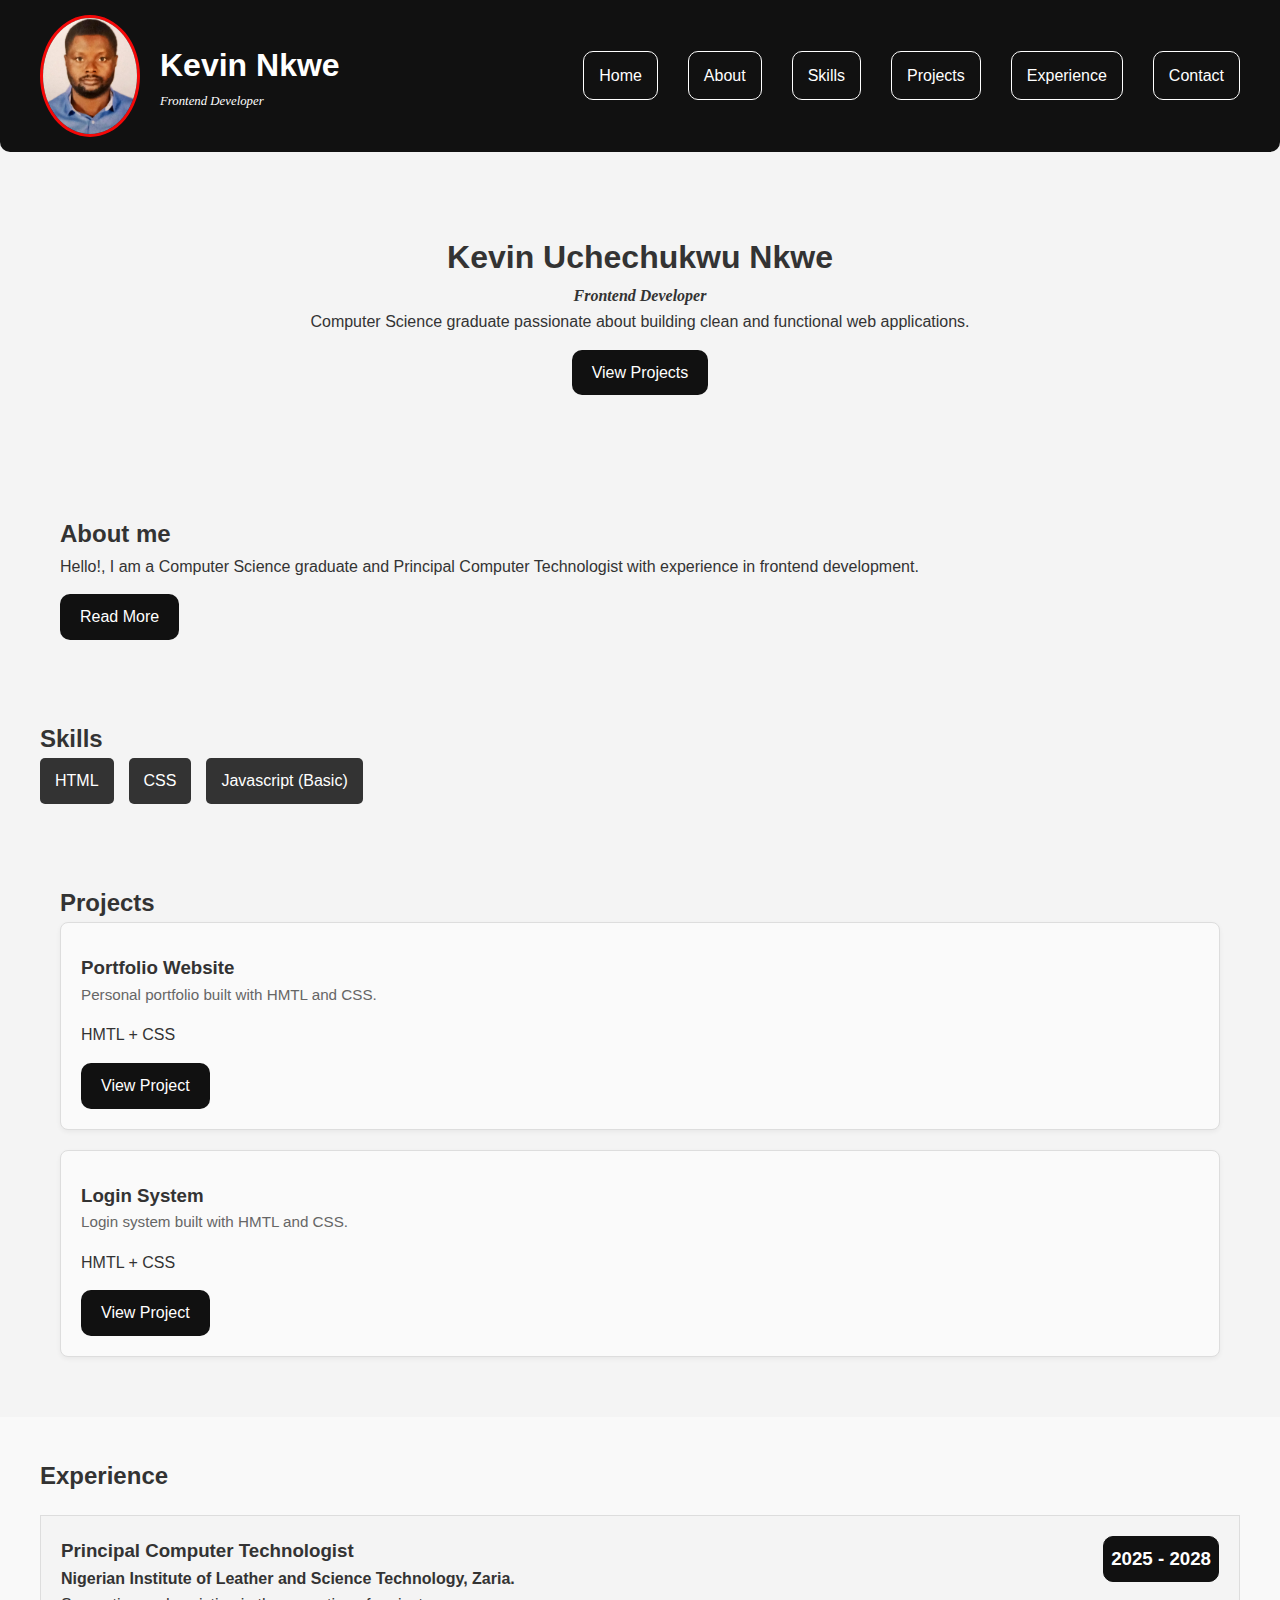
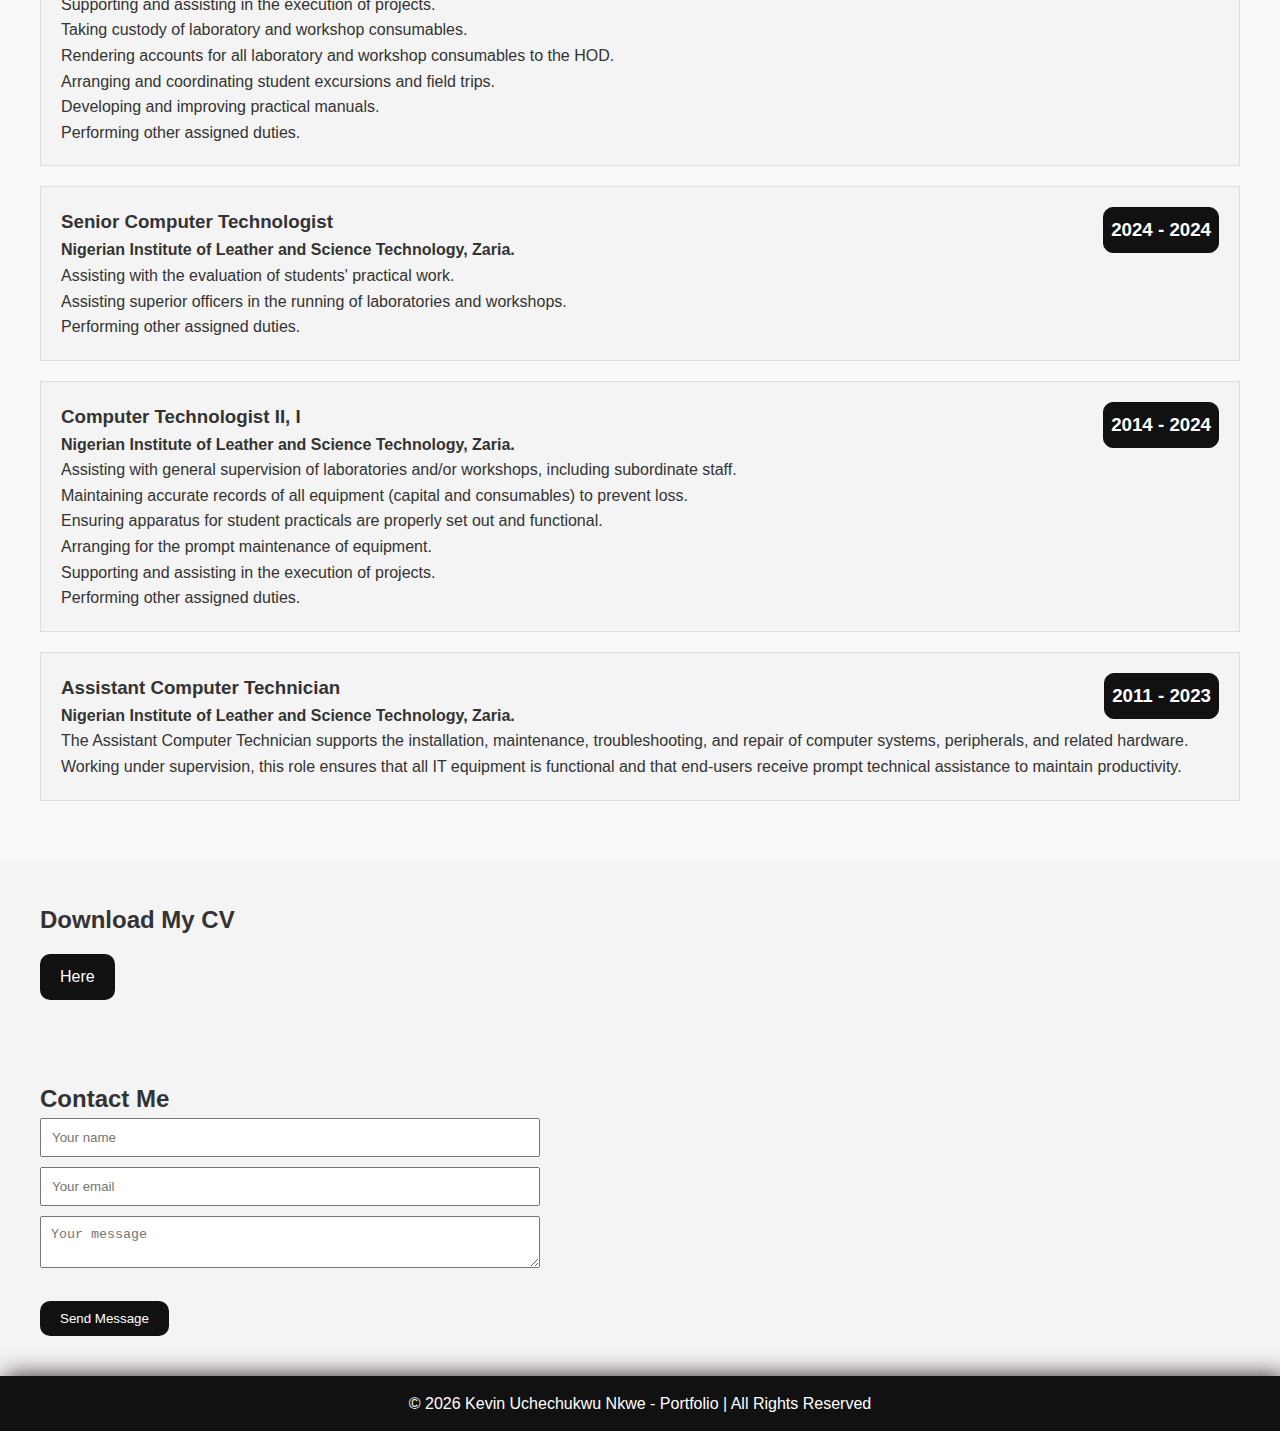
<file: index.html>
<!DOCTYPE html>
<html lang="en">
<head>
  <meta charset="UTF-8">
  <meta name="viewport" content="width=device-width, initial-scale=1.0">
  <link rel="stylesheet" href="./assets/css/styles.css">
  <title>Kevin Nkwe | Portfolio</title>
</head>
<body>
 <div class="main-container">
   <!-- Navigation -->
  <header>
    <div class="logo">
      <img src="./assets/images/passport4.jpg" alt="Kevin Uchechukwu Nkwe">
      <div class="logo-text">
        <h2>Kevin Nkwe</h2>
      <p>Frontend Developer</p>
      </div>
    </div>
    <div class="nav">
      <nav class="navbar">
      <ul class="nav-links">
        <li><a href="#home">Home</a></li>
        <li><a href="#about">About</a></li>
        <li><a href="#skills">Skills</a></li>
        <li><a href="#projects">Projects</a></li>
        <li><a href="#experience">Experience</a></li>
        <li><a href="#contact">Contact</a></li>
      </ul>
    </nav>
    </div>
    
  </header>
  <!-- Hero -->
   <section id="home" class="hero">
    <h1>Kevin Uchechukwu Nkwe</h1>
    <h3>Frontend Developer</h3>
    <p>Computer Science graduate passionate about building clean and functional web applications.</p>
    <a href="#projects" class="btn">View Projects</a>
   </section>
   <!-- About -->
    <section id="about" class="section">
      <div class="container">
        <h2>About me</h2>
      <p>Hello!, I am a Computer Science graduate and Principal Computer Technologist with experience in frontend development.</p>
      <a href="./pages/about.html" class="link-btn">Read More</a>
      </div>
    </section>
    <!-- Skills -->
    <section id="skills" class="section">
      <h2>Skills</h2>
      <ul class="skills-list">
        <li>HTML</li>
        <li>CSS</li>
        <li>Javascript (Basic)</li>
      </ul>
    </section> 
    <!-- Projects -->
     <section id="projects" class="section">
      <div class="container">
        <h2>Projects</h2>
      <div class="project-card">
        <h3>Portfolio Website</h3>
        <p>Personal portfolio built with HMTL and CSS.</p>
        <span>HMTL + CSS</span>
        <a href="#home" id="projects" class="project-link-btn">View Project</a>
      </div>
      <div class="project-card">
        <h3>Login System</h3>
        <p>Login system built with HMTL and CSS.</p>
        <span>HMTL + CSS</span>
        <a href="./pages/login.html" class="project-link-btn">View Project</a>
      </div>
      </div>      
     </section>
     <!-- Experiences -->
      <section id="experience" class="section bg-light">
        <h2>Experience</h2>
        <div class="experience-card">
          <h3>Principal Computer Technologist <span class="experience-year">2025 &dash; 2028</span></h3>
          <dl>
            <dt><strong>Nigerian Institute of Leather and Science Technology, Zaria.</strong></dt>
            <dd>Supporting and assisting in the execution of projects.</dd>
            <dd>Taking custody of laboratory and workshop consumables.</dd>
            <dd>Rendering accounts for all laboratory and workshop consumables to the HOD.</dd>
            <dd>Arranging and coordinating student excursions and field trips.</dd>
            <dd>Developing and improving practical manuals.</dd>
            <dd>Performing other assigned duties.</dd>
          </dl>
        </div>
        <div class="experience-card">
          <h3>Senior Computer Technologist <span class="experience-year">2024 &dash; 2024</span></h3>
          <dl>
            <dt><strong>Nigerian Institute of Leather and Science Technology, Zaria.</strong></dt>
            <dd>Assisting with the evaluation of students' practical work.</dd>
            <dd>Assisting superior officers in the running of laboratories and workshops.</dd>
            <dd>Performing other assigned duties.</dd>
          </dl>
        </div>
        <div class="experience-card">
          <h3>Computer Technologist II, I<span class="experience-year"> 2014 &dash; 2024</span></h3>
          <dl>
            <dt><strong>Nigerian Institute of Leather and Science Technology, Zaria.</strong></dt>
            <dd>Assisting with general supervision of laboratories and/or workshops, including subordinate staff.</dd>
            <dd>Maintaining accurate records of all equipment (capital and consumables) to prevent loss.</dd>
            <dd>Ensuring apparatus for student practicals are properly set out and functional.</dd>
            <dd>Arranging for the prompt maintenance of equipment.</dd>
            <dd>Supporting and assisting in the execution of projects.</dd>
            <dd>Performing other assigned duties.</dd>
          </dl>
        </div>
        <div class="experience-card">
          <h3>Assistant Computer Technician <span class="experience-year"> 2011 &dash; 2023</span></h3>
          <dl>
            <dt><strong>Nigerian Institute of Leather and Science Technology, Zaria.</strong></dt>
            <dd>The Assistant Computer Technician supports the installation, maintenance, troubleshooting, and repair of computer systems, peripherals, and related hardware.</dd>
            <dd>Working under supervision, this role ensures that all IT equipment is functional and that end-users receive prompt technical assistance to maintain productivity.</dd>
          </dl>
        </div>
      </section>
      <!-- Download CV -->
     <section class="section">
      <h2>Download My CV</h2>
      <a class="btn" href="./assets/Kevin-U-Nkwe-CV.pdf">Here</a>
     </section>
     <section id="contact" class="section">
      <h2>Contact Me</h2>
      <form action="#" class="contact-form">
        <input type="text" name="name" id="name" placeholder="Your name" required>
        <input type="email" name="email" id="email" placeholder="Your email" required>
        <textarea name="message" id="message" placeholder="Your message" required></textarea>
        <button type="submit" class="btn">Send Message</button>
      </form>
     </section>
     <!-- footer -->
      <footer>
        <p>&copy 2026 Kevin Uchechukwu Nkwe - Portfolio | All Rights Reserved</p>
      </footer>
 </div>
</body>
</html>
</file>
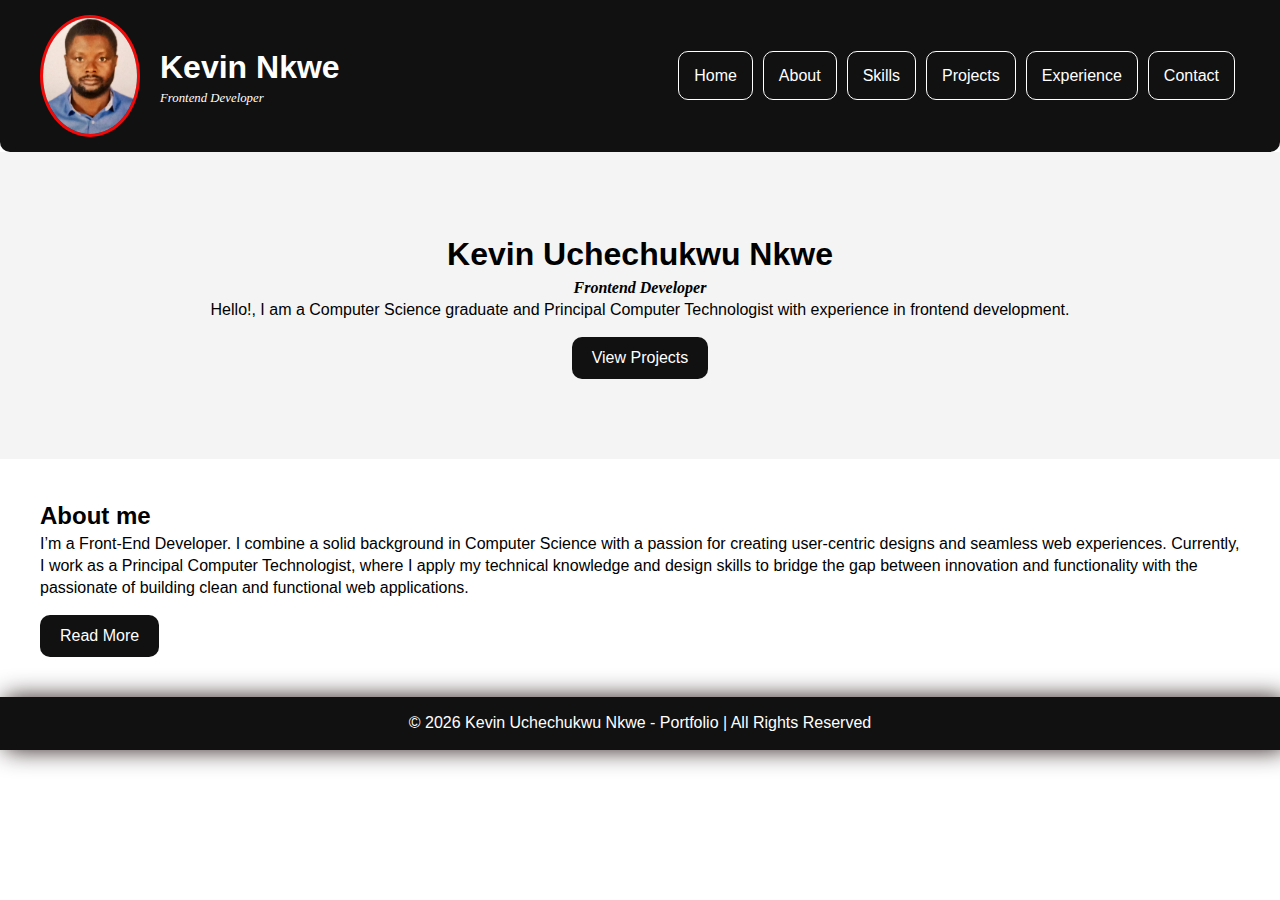
<file: pages/about.html>
<!DOCTYPE html>
<html lang="en">
<head>
  <meta charset="UTF-8">
  <meta name="viewport" content="width=device-width, initial-scale=1.0">
  <title>About | Kevin Nkwe - Portfolio</title>
  <link rel="stylesheet" href="../assests/css/styles.css">
</head>
<body>
  <!-- Navigation -->
  <header>
    <div class="logo">
      <img src="../assests/images/passport4.jpg" alt="Kevin Uchechukwu Nkwe">
      <div class="logo-text">
        <h2>Kevin Nkwe</h2>
      <p>Frontend Developer</p>
      </div>
    </div>
    <div class="nav">
      <nav class="navbar">
      <ul class="nav-links">
        <li><a href="../index.html">Home</a></li>
        <li><a href="#about">About</a></li>
        <li><a href="../index.html">Skills</a></li>
        <li><a href="./projects.html">Projects</a></li>
        <li><a href="../index.html">Experience</a></li>
        <li><a href="../index.html">Contact</a></li>
      </ul>
    </nav>
    </div>
    
  </header>
  <!-- Hero -->
   <section id="home" class="hero">
    <h1>Kevin Uchechukwu Nkwe</h1>
    <h3>Frontend Developer</h3>
    <p>Hello!, I am a Computer Science graduate and Principal Computer Technologist with experience in frontend development.</p>
    <a href="./projects.html" class="btn">View Projects</a>
   </section>
   <!-- About -->
    <section id="about" class="section">
      <h2>About me</h2>
      <p class="about-text">I’m a Front-End Developer. I combine a solid background in Computer Science with a passion for creating user-centric designs and seamless web experiences. Currently, I work as a Principal Computer Technologist, where I apply my technical knowledge and design skills to bridge the gap between innovation and functionality  with the passionate of building clean and functional web applications.</p>
      <a href="./about.html" class="link-btn">Read More</a>
    </section>
     <!-- footer -->
      <footer>
        <p>&copy 2026 Kevin Uchechukwu Nkwe - Portfolio | All Rights Reserved</p>
      </footer>

</body>
</html>
</file>
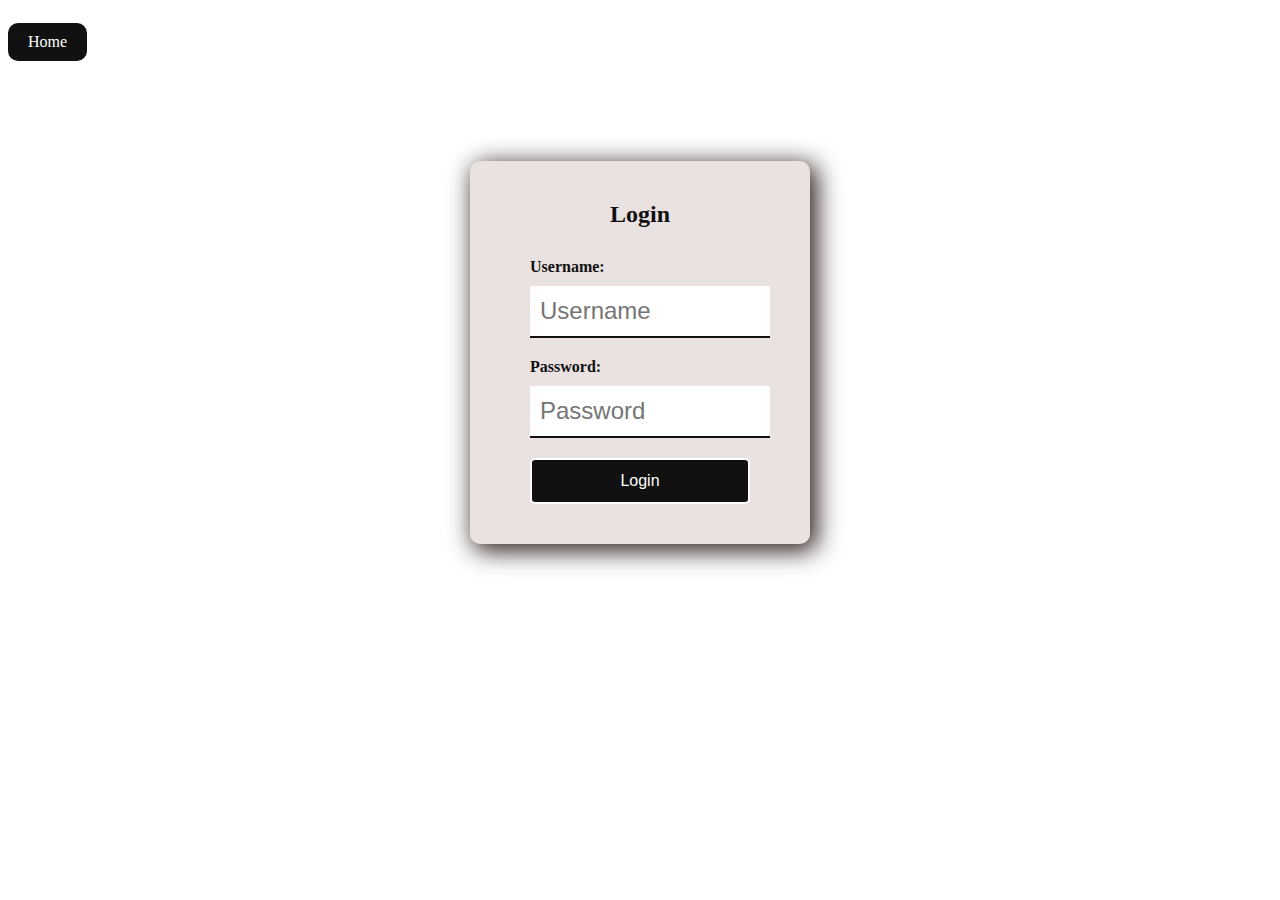
<file: pages/login.html>
<!DOCTYPE html>
<html lang="en">
<head>
  <meta charset="UTF-8">
  <meta name="viewport" content="width=device-width, initial-scale=1.0">
  <title>Login Form | Kevin Nkwe Portfolio</title>
  <link rel="stylesheet" href="../assests/css/login-form.css">
</head>
<body>
  <a href="../index.html" class="home-link-btn">Home</a>
  <div class="header">
    <div class="login-container">
    <h2>Login</h2>
    <div class="login-form">
      <form action="#" method="post">
      <label for="username">Username:</label>
      <input type="text" id="username" name="username" placeholder="Username" required>
      
      <label for="password">Password:</label>
      <input type="password" id="password" name="password"  placeholder="Password" required>
      
      <button type="submit">Login</button>
    </form>
    </div>
    </div>
  </div>
</body>
</html>
</file>
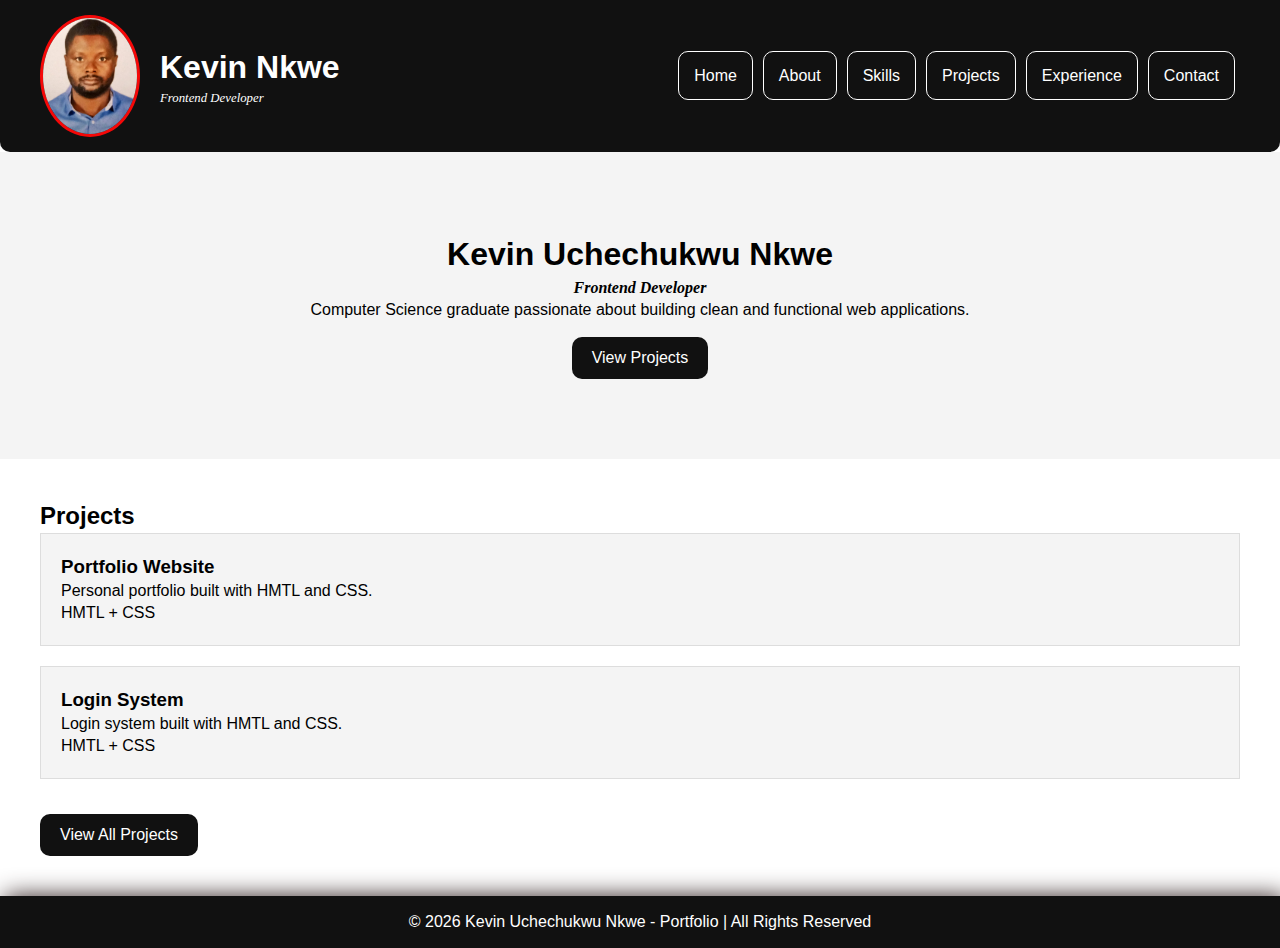
<file: pages/projects.html>
<!DOCTYPE html>
<html lang="en">
<head>
  <meta charset="UTF-8">
  <meta name="viewport" content="width=device-width, initial-scale=1.0">
  <title>Projects | Kevin Nkwe - Portfolio</title>
  <link rel="stylesheet" href="../assests/css/styles.css">
</head>
<body>
  <!-- Navigation -->
  <header>
    <div class="logo">
      <img src="../assests/images/passport4.jpg" alt="Kevin Uchechukwu Nkwe">
      <div class="logo-text">
        <h2>Kevin Nkwe</h2>
      <p>Frontend Developer</p>
      </div>
    </div>
    <div class="nav">
      <nav class="navbar">
      <ul class="nav-links">
        <li><a href="../index.html">Home</a></li>
        <li><a href="./about.html">About</a></li>
        <li><a href="../index.html">Skills</a></li>
        <li><a href="./projects.html">Projects</a></li>
        <li><a href="../index.html">Experience</a></li>
        <li><a href="../index.html">Contact</a></li>
      </ul>
    </nav>
    </div>
    
  </header>
  <!-- Hero -->
   <section id="home" class="hero">
    <h1>Kevin Uchechukwu Nkwe</h1>
    <h3>Frontend Developer</h3>
    <p>Computer Science graduate passionate about building clean and functional web applications.</p>
    <a href="#projects" class="btn">View Projects</a>
   </section>
    <!-- Projects -->
     <section id="projects" class="section">
      <h2>Projects</h2>
      <div class="project-card">
        <h3>Portfolio Website</h3>
        <p>Personal portfolio built with HMTL and CSS.</p>
        <span>HMTL + CSS</span>
      </div>
      <div class="project-card">
        <h3>Login System</h3>
        <p>Login system built with HMTL and CSS.</p>
        <span>HMTL + CSS</span>
      </div>
      <a href="#project" class="link-btn">View All Projects</a>
     </section>
     <!-- footer -->
      <footer>
        <p>&copy 2026 Kevin Uchechukwu Nkwe - Portfolio | All Rights Reserved</p>
      </footer>
</body>
</html>
</file>
<file: assets/css/styles.css>
:root{
  --btn-color-black: #111;
  --bg-color-black: #111;
  --bg-color-skill: #333;
  --bg-color-white: #fff;
  --bg-color-design1: #f4f4f4;
  --bg-color-design2: #f9f9f9;
  --hover-color-white: #fff;
  --text-color-white: #fff;
  --text-color-black: #111;
  --border-color-black: #111;
  --border-color-white: #fff;
  --border-color-red: #f50808;
  --border-color-card: #ddd;
  --box-sd-color: rgb(46, 30, 30);
  --body-text-color: #333;
  --body-bg-color: #f4f4f4;
}
*{
  margin: 0;
  padding: 0;
  box-sizing: border-box;
}
body{
  line-height: 1.6;
  font-family: poppins, sans-serif;
  color: var(--body-text-color);
  background: var(--body-bg-color);
}
html{
  font-size: 1rem;
}
header{
  display: flex;
  justify-content: space-between;
  align-items: center;
  background: var(--bg-color-black);
  padding: 15px 40px;
  border-bottom-left-radius: 10px;
  border-bottom-right-radius: 10px;
}
.logo{
  display: flex;
  justify-content: space-between;
  align-items: center;
  gap: 20px;
  color: var(--text-color-white);
}
.logo img{
  max-width: 100px;
  height: auto;
  border-radius: 100%;
  border: 3px solid var(--border-color-red)
}
.logo-text{
  display: grid;
  grid-template-columns: 1fr;
}
.logo-text h2{
  color: var(--text-color-white);
  font-size: 2rem;
}
.logo-text p{
  color: var(--text-color-white);
  font-size: .8rem;
  font-style: italic;
  font-family: Georgia, 'Times New Roman', Times, serif;
}
.hero h3{
  font-size: 1rem;
  font-style: italic;
  font-family: Georgia, 'Times New Roman', Times, serif;
}
.navbar{
  display: flex;
  justify-content: space-between;
  align-items: center;
}
nav ul{
  display: flex;
  justify-content: center;
  list-style: none;
  gap: 30px;
  padding: 15px 0;
  flex-wrap: wrap;
}
/*.nav-links {
  list-style: none;
  display: flex;
  gap: 20px;
}
.nav-links li{
  margin: 5px;
}*/
.nav-links a{
  color: var(--text-color-white);
  text-decoration: none;
  border: 1.3px solid var(--border-color-white);
  padding: 15px;
  border-radius: 10px;
}
.nav-links a:hover{
  color: var(--text-color-black);
  text-decoration: none;
  padding: 15px;
  border-radius: 10px;
  background-color: var(--bg-color-white);
}
.container{
  max-width: 1200px;
  margin: 0 auto;
  padding: 0 20px;
}
.hero{
  padding: 80px 40px;
  text-align: center;
  background: var(--bg-color-design1);
}
.section{
  padding: 40px 40px;
}
.bg-light{
  background: var(--bg-color-design2);
}
.skills-list{
  display: flex;
  flex-wrap: wrap;
  gap: 15px;
}
.skills-list li{
  background: var(--bg-color-skill);
  color: var(--text-color-white);
  padding: 10px 15px;
  border-radius: 5px;
  list-style: none;
}
/*#projects{
  padding: 50px 0;
  background: var(--bg-color-white);
}
#projects h2{
  margin-bottom: 30px;
  text-align: center;
}*/

.project-card{
  border: 1px solid var(--border-color-card);
  padding: 20px;
  margin-bottom: 20px;
  background: var(--bg-color-design1);
}
.project-card{
  background-color: #fafafa;
  border: 1px solid #ddd;
  border-radius: 8px;
  padding: 20px;
  margin-bottom: 20px;
  box-shadow: 0 2px 5px rgba(0, 0, 0, 0.05);
  transition: transform 0.2s, box-shadow 0.2s ease;
}
.project-card:hover{
  transform: translateY(-3px);
  box-shadow: 0 4px 10px rgba(0, 0, 0, 0.1);
}
.project-card h3{
  margin-top: 10px;
  color: #333;
}
.project-card p{
  margin-bottom: 15px;
  font-size: 0.95em;
  color: #666;
} 
.btn{
  display: inline-block;
  margin-top: 15px;
  padding: 10px 20px;
  background: var(--bg-color-black);
  color: var(--text-color-white);
  text-decoration: none;
  border: none;
  cursor: pointer;
  border-radius: 10px;
  transition: background 0.2s;
}
.btn:hover{
  display: inline-block;
  margin-top: 15px;
  padding: 10px 20px;
  background: var(--bg-color-white);
  color: var(--text-color-black);
  text-decoration: none;
  border: 1.5px solid var(--border-color-black);
  cursor: pointer;
  border-radius: 10px;
}
.link-btn{
  display: inline-block;
  margin-top: 15px;
  padding: 10px 20px;
  background: var(--bg-color-black);
  color: var(--text-color-white);
  text-decoration: none;
  border: none;
  cursor: pointer;
  border-radius: 10px;
}
.link-btn:hover{
  display: inline-block;
  margin-top: 15px;
  padding: 10px 20px;
  background: var(--bg-color-white);
  color: var(--text-color-black);
  text-decoration: none;
  border: 1.5px solid var(--border-color-black);
  cursor: pointer;
  border-radius: 10px;
}
.contact-form{
  max-width: 500px;
}
.contact-form input, .contact-form textarea{
  width: 100%;
  padding: 10px;
  margin-bottom: 10px;
}
footer{
  background: var(--bg-color-black);
  color: var(--text-color-white);
  text-align: center;
  padding: 15px;
  box-shadow: 5px 0 25px var(--box-sd-color);
}
.experience-indent{
  line-height: 35px;
}
#experience h2{
  margin-bottom: 20px;
}
.experience-card{
  border: 1px solid var(--border-color-card);
  padding: 20px;
  margin-bottom: 20px;
  background: var(--bg-color-design1);
}
.experience-card h4{
  margin-top: 30px;
}
.experience-year{
  float: right;
  padding: 7px;
  color: var(--text-color-white);
  background: var(--bg-color-black);
  border: 1px solid var(--border-color-black);
  border-radius: 10px;
}
.about-text{
  text-align: justify;
}
.project-link-btn{
  display: block;
  margin-top: 15px;
  padding: 10px 20px;
  background: var(--bg-color-black);
  color: var(--text-color-white);
  text-decoration: none;
  border: none;
  cursor: pointer;
  border-radius: 10px;
  width: fit-content;
}
.project-link-btn:hover{
  display: block;
  margin-top: 15px;
  padding: 10px 20px;
  background: var(--bg-color-white);
  color: var(--text-color-black);
  text-decoration: none;
  border: 1.5px solid var(--border-color-black);
  cursor: pointer;
  border-radius: 10px;
  width: fit-content;
}
@media (max-width: 768px){
.project-card{
  display: flex;
  flex-direction: column;
}
.nav ul{
  flex-direction: column;
  align-items: center;
  gap: 10px;
}
.experience-year{
  font-size: 1rem;
  padding: 3px;
}
.experience-card h3{
  font-size: 1.1rem;
  padding-bottom: 15px;
}
.experience-card{
  padding: 16px 10px;
}
}
@media (max-width: 480px){
.project-card{
  padding: 15px;
}
#projects h2{
  font-size: 1.8em;
}
}
</file>
<file: assests/css/styles.css>
:root{
  --btn-color-black: #111;
  --bg-color-black: #111;
  --bg-color-skill: #333;
  --bg-color-white: #fff;
  --bg-color-design1: #f4f4f4;
  --bg-color-design2: #f9f9f9;
  --hover-color-white: #fff;
  --text-color-white: #fff;
  --text-color-black: #111;
  --border-color-black: #111;
  --border-color-white: #fff;
  --border-color-red: #f50808;
  --border-color-card: #ddd;
  --box-sd-color: rgb(46, 30, 30);
}
*{
  margin: 0;
  padding: 0;
  box-sizing: border-box;
  font-family: Arial, Helvetica, sans-serif;
}
body{
  line-height: 1.4;
}
html{
  font-size: 1rem;
}
header{
  display: flex;
  justify-content: space-between;
  align-items: center;
  background: var(--bg-color-black);
  padding: 15px 40px;
  border-bottom-left-radius: 10px;
  border-bottom-right-radius: 10px;
}
.logo{
  display: flex;
  justify-content: space-between;
  align-items: center;
  gap: 20px;
  color: var(--text-color-white);
}
.logo img{
  max-width: 100px;
  height: auto;
  border-radius: 100%;
  border: 3px solid var(--border-color-red)
}
.logo-text{
  display: grid;
  grid-template-columns: 1fr;
}
.logo-text h2{
  color: var(--text-color-white);
  font-size: 2rem;
}
.logo-text p{
  color: var(--text-color-white);
  font-size: .8rem;
  font-style: italic;
  font-family: Georgia, 'Times New Roman', Times, serif;
}
.hero h3{
  font-size: 1rem;
  font-style: italic;
  font-family: Georgia, 'Times New Roman', Times, serif;
}
.navbar{
  display: flex;
  justify-content: space-between;
  align-items: center;
}
.nav-links {
  list-style: none;
  display: flex;
}
.nav-links li{
  margin: 5px;
}
.nav-links a{
  color: var(--text-color-white);
  text-decoration: none;
  border: 1.3px solid var(--border-color-white);
  padding: 15px;
  border-radius: 10px;
}
.nav-links a:hover{
  color: var(--text-color-black);
  text-decoration: none;
  padding: 15px;
  border-radius: 10px;
  background-color: var(--bg-color-white);
}
.hero{
  padding: 80px 40px;
  text-align: center;
  background: var(--bg-color-design1);
}
.section{
  padding: 40px 40px;
}
.bg-light{
  background: var(--bg-color-design2);
}
.skills-list{
  display: flex;
  flex-wrap: wrap;
  gap: 15px;
}
.skills-list li{
  background: var(--bg-color-skill);
  color: var(--text-color-white);
  padding: 10px 15px;
  border-radius: 5px;
  list-style: none;
}
.project-card{
  border: 1px solid var(--border-color-card);
  padding: 20px;
  margin-bottom: 20px;
  background: var(--bg-color-design1);
}
.btn{
  display: inline-block;
  margin-top: 15px;
  padding: 10px 20px;
  background: var(--bg-color-black);
  color: var(--text-color-white);
  text-decoration: none;
  border: none;
  cursor: pointer;
  border-radius: 10px;
}
.btn:hover{
  display: inline-block;
  margin-top: 15px;
  padding: 10px 20px;
  background: var(--bg-color-white);
  color: var(--text-color-black);
  text-decoration: none;
  border: 1.5px solid var(--border-color-black);
  cursor: pointer;
  border-radius: 10px;
}
.link-btn{
  display: inline-block;
  margin-top: 15px;
  padding: 10px 20px;
  background: var(--bg-color-black);
  color: var(--text-color-white);
  text-decoration: none;
  border: none;
  cursor: pointer;
  border-radius: 10px;
}
.link-btn:hover{
  display: inline-block;
  margin-top: 15px;
  padding: 10px 20px;
  background: var(--bg-color-white);
  color: var(--text-color-black);
  text-decoration: none;
  border: 1.5px solid var(--border-color-black);
  cursor: pointer;
  border-radius: 10px;
}
.contact-form{
  max-width: 500px;
}
.contact-form input, .contact-form textarea{
  width: 100%;
  padding: 10px;
  margin-bottom: 10px;
}
footer{
  background: var(--bg-color-black);
  color: var(--text-color-white);
  text-align: center;
  padding: 15px;
  box-shadow: 5px 0 25px var(--box-sd-color);
}
.experience-indent{
  text-indent: 2rem;
  list-style: none;
  line-height: 35px;
}
#experience h2{
  margin-bottom: 20px;
}
.experience-card{
  border: 1px solid var(--border-color-card);
  padding: 20px;
  margin-bottom: 20px;
  background: var(--bg-color-design1);
}
.experience-card h4{
  margin-top: 30px;
}
.experience-year{
  float: right;
  padding: 7px;
  color: var(--text-color-white);
  background: var(--bg-color-black);
  border: 1px solid var(--border-color-black);
  border-radius: 10px;
}
@media (max-width: 768px){
  .experience-indent li{
  text-wrap: wrap;
}
}
</file>
<file: assests/css/login-form.css>
:root {
    --bg-color-design2: #111;
    --bg-color-design1: #fff;
    --text-color-white: #ffffff;
    --box-sd-color: rgb(46, 30, 30);
    --bg-color-design3: #eae1e1;
    --text-color-black: #111;
    --bg-color-black: #111;
    --border-color-black: #111;
    --border-color-white: #fff;
 }
 .header{
    display: flex;
    justify-content: center;
    align-items: center;
    margin-top: 100px;
    margin-bottom: 100px;
 }
.login-container {
    height: auto;
    width: 300px;
    display: flex;
    align-items: center;
    background-color: var(--bg-color-design3);
    padding: 20px;
    border-radius: 10px;
    box-shadow: 5px 5px 25px 2px var(--box-sd-color);
  
    flex-direction: column;
    margin: 0% auto;
 }
 .login-container h2{
    color: var(--text-color-black);
    margin-bottom: 10px;    
 }
 .login-form{
  margin: 10px 40px;
  color: var(--text-color-black);
 }
  .login-form input {
    width: 100%;
    padding: 10px;
    margin: 10px 0;
    border: none;
    border-bottom: #111 2px solid;
    background-color: var(--bg-color-design1);
    color: var(--text-color-black);
    height: 30px;
    font-size: 1.5rem;
  }
  .login-form button {
    width: 100%;
    padding: 12px;
    margin: 10px 0;
    border: none;
    background-color: var(--bg-color-black);
    color: var(--text-color-white);
    cursor: pointer;
    font-size: 1rem;
    border-radius: 5px;
    border: 2px solid var(--border-color-white);
  }
  .login-form button:hover {
    background-color: var(--btn-color-white);
    color: var(--text-color-black);
    cursor: pointer;
    font-size: 1rem;
    border-radius: 5px;
    width: 100%;
    padding: 12px;
    margin: 10px 0;
    border: 2px solid var(--border-color-black);
  }
  .login-form label {
    display: block;
    margin-top: 10px;
    font-size: 1rem;
    font-weight: 550;
  }
  .home-link-btn{
  display: inline-block;
  margin-top: 15px;
  padding: 10px 20px;
  background: var(--bg-color-black);
  color: var(--text-color-white);
  text-decoration: none;
  border: none;
  cursor: pointer;
  border-radius: 10px;
}
.home-link-btn:hover{
  display: inline-block;
  margin-top: 15px;
  padding: 10px 20px;
  background: var(--bg-color-white);
  color: var(--text-color-black);
  text-decoration: none;
  border: 1.5px solid var(--border-color-black);
  cursor: pointer;
  border-radius: 10px;
}
</file>
